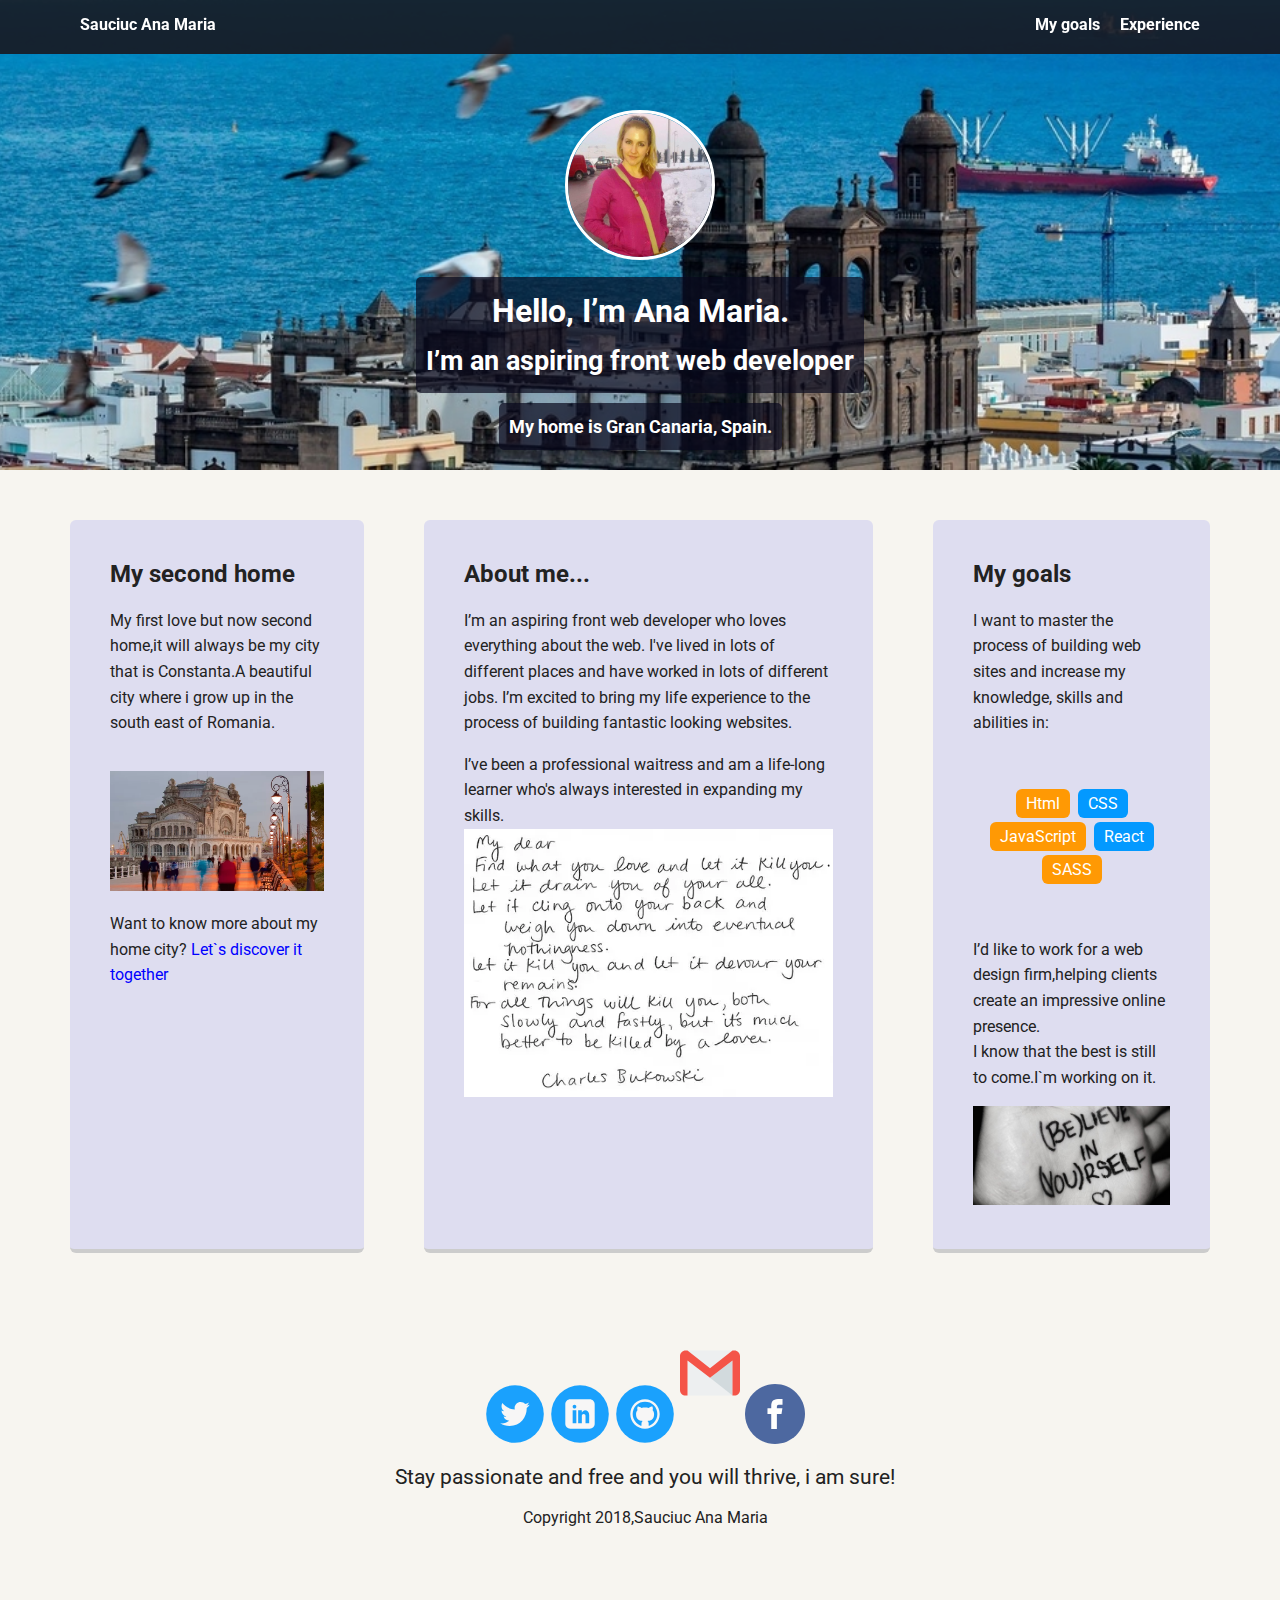
<file: index.html>
<!doctype html>
<html lang="en">

<head>
  <meta charset="utf-8">
  <title>Sauciuc Ana Maria's Profile</title>
  <meta name="viewport" content="width=device-width, initial-scale=1.0">
  <link rel="stylesheet" href="styles.css">
  <link href="https://fonts.googleapis.com/css?family=Muli%7CRoboto:400,300,500,700,900" rel="stylesheet">
  <link rel="stylesheet" href="https://use.fontawesome.com/releases/v5.1.1/css/all.css" integrity="sha384-O8whS3fhG2OnA5Kas0Y9l3cfpmYjapjI0E4theH4iuMD+pLhbf6JI0jIMfYcK3yZ"
    crossorigin="anonymous">
</head>

<body>

  <div class="main-nav">
    <ul class="nav">
      <li class="name">Sauciuc Ana Maria</li>
      <li>
        <a href="#mygoals">My goals</a>
      </li>
      <li>
        <a href="#experience">Experience</a>
      </li>
    </ul>
  </div>

  <header>
    <img src="images/profilefoto.jpg" alt="Ana Maria Photo" class="profile-image">
    <h1 class="tag name">Hello, I’m Ana Maria.
      <br>
      <small>I’m an aspiring front web developer</small>
    </h1>
    <p class="tag location">
      <strong>My home is Gran Canaria, Spain.</strong>

    </p>
  </header>

  <main class="flex">
    <div class="card">
      <h2>My second home</h2>
      <p>My first love but now second home,it will always be my city that is Constanta.A beautiful city where i grow up in the
        south east of Romania.</p>
      <br>

      <img class="cardphoto" src="images/Constanta-Casino-130102.jpg" alt="A beautiful view of the old Casino" >
      <p>Want to know more about my home city?
        <a class="discover" href="https://wikitravel.org/en/Constan%C5%A3a " target="_blank ">Let`s discover it together</a>
      </p>

    </div>
    <div class="card">
      <h2 id="experience">About me...</h2>
      <p>I’m an aspiring front web developer who loves everything about the web. I've lived in lots of different places and
        have worked in lots of different jobs. I’m excited to bring my life experience to the process of building fantastic
        looking websites.</p>
      <p>I’ve been a professional waitress and am a life-long learner who's always interested in expanding my skills.

        <img class="cardphoto"  src="images/main-qimg-a03a936d693748e268b757e403255db2.webp " alt="A beautiful quote by Charles Bukowski ">
      </p>
    </div>


    <div class="card ">
      <h2 id="mygoals">My goals </h2>
      <p>I want to master the process of building web sites and increase my knowledge, skills and abilities in:</p>
      <br>
      <ul class="skills ">
        <li>
          <a href="https://en.wikipedia.org/wiki/HTML " target="_blank">Html</a>
        </li>
        <li>
          <a href="https://en.wikipedia.org/wiki/Cascading_Style_Sheets " target="_blank">CSS</a>
        </li>
        <li>
          <a href="https://en.wikipedia.org/wiki/JavaScript " target="_blank">JavaScript</a>
        </li>
        <li>
          <a href="https://en.wikipedia.org/wiki/React_(JavaScript_library) " target="_blank">React</a>
        </li>
        <li>
          <a href="https://en.wikipedia.org/wiki/Sass_(stylesheet_language) " target="_blank">SASS</a>
        </li>
      </ul>
      <br>
      <p>I’d like to work for a web design firm,helping clients create an impressive online presence.
        <br>I know that the best is still to come.I`m working on it.</p>
      <img class="cardphoto" src="images/believe-in-yourself-quote-4-900x450.jpg" alt="Beautiful quote">

    </div>


  </main>
  <footer>
    <ul>
      <li>
        <a href="https://twitter.com/AnaMari79149429 " target="_blank" class="social twitter ">Twitter</a>
      </li>
      <li>
        <a href="https://www.linkedin.com " target="_blank" class="social linkedin ">LinkedIn</a>
      </li>
      <li>
        <a href="https://github.com/annasauciuc " target="_blank" class="social github ">Github</a>
      </li>
      <li>
        <a href="mailto:sauciuc.anamaria.dd@gmail.com " target="_blank" class="social email ">
          <i class="far fa-at "></i>
        </a>
      </li>
      <li>
        <a href="https://www.facebook.com/ " target="_blank" class="social facebook ">Facebook</a>
      </li>
    </ul>
    <blockquote>Stay passionate and free and you will thrive, i am sure! </blockquote>
    <p class="copyright ">Copyright 2018,Sauciuc Ana Maria</p>
  </footer>
</body>

</html>
</file>
<file: styles.css>
/* Global Layout Set-up */
* { 
    box-sizing: border-box;
  }
    
  body {
    margin: 0;
    padding: 0;
    text-align: center;
    font-family: 'Roboto', sans-serif;
    color: #222;
    background: #f7f5f0;
  }
  /* Link Styles */

  a {
    text-decoration: none;
    color:white;
  }
  a:hover {
    color: darkblue;
  }
  
  /* Section Styles */
  
  .main-nav {
    width: 100%;
    background: rgba(23, 23, 31, 0.9);
    min-height: 30px;
    padding: 10px;
    position: fixed;
    text-align: center;
  }
  .nav {
    display: flex;
    justify-content: space-around;
    font-weight: 700;
    list-style-type: none;
    margin: 0 auto;
    padding: 0;
  }
  
  .nav .name {
      display: block;
      margin-right: auto;
      color: white;
  }
  .nav li {
    padding: 5px 10px 10px 10px;
  }
  .nav a {
    transition: all .5s;
  }
  .nav a:hover {
    color:blue;
  }
  
  header {
    text-align: center;
    background: url("images/Webp.net-resizeimage (2).jpg") no-repeat top center ;
    background-size: cover;
    overflow: hidden;
    padding-top: 60px;
  }
  header {
    line-height: 1.5;
  }
  header .profile-image {
    margin-top: 50px;
    width: 150px;
    height: 150px;
    border-radius: 50%;
    border: 3px solid white;
    transition: all .5s;
  }
  header .profile-image:hover {
    transform: scale(1.2) rotate(20deg);
  }
  .tag {
   
    background-color:rgba(9, 9, 29, 0.7);
    color:white;
    padding: 10px;
    border-radius: 5px;
    display: table;
    margin: 10px auto;
  } 
  .location {
    background-color:rgba(23, 23, 31, 0.);
    font-style: normal;
    font-size: 18px;
  
  }
  .card {
    margin: 30px;
    padding: 20px 40px 40px;
    max-width: 500px;
    text-align: left;
    background:rgba(166, 166, 243, 0.3);
    border-bottom: 4px solid #ccc;
    border-radius: 6px;
    transition: all .5s;
  }
  .card:hover {
    box-shadow: 1px 8px 20px rgb(8, 7, 7);
    transition:  box-shadow .3s ease-in;
      -webkit-transition:  box-shadow .3s ease-in;
  }
  .discover{
    color:blue;
  }
  
  ul.skills {
    padding: 0;
    text-align: center;
  }
  
  .skills li {
    border-radius: 6px;
    display: inline-block;
    background: #ff9904;
    color: white;
    padding: 5px 10px;
    margin: 2px;
  }
  
  .skills li:nth-child(even) {
    background: #0399ff;
  }
  .card img {
    max-width:100%;
    height: auto;
  }
  footer {
    width: 100%;
    min-height: 30px;
    padding: 20px 0 20px 10px;
  }
  
  footer .copyright {
    top: -8px;
    font-size: .75em;
  }
  
  footer ul {
    list-style-type: none;
    margin: 0;
    padding: 0;
  }
  
  footer ul li {
    display: inline-block;
  }
  
  a.social {
    display: inline-block;
    text-indent: -9999px;
    margin-left: px;
    width: 60px;
    height: 60px;
    background-size: 60px 60px;
    opacity: .9;
    transition: all .3s;
  }
  
  .social:hover{
    transform: scale(1.2)
    
  }
  a.twitter {
    background-image: url(images/twitter.svg);
  }
  a.linkedin {
    background-image: url(images/linkedin.svg);
  
  }
  a.github {
    background-image: url(images/github.svg);
  }
  a.email {
    background-image: url(images/gmail.svg);
  }
  
  a.facebook {
    background-image: url(images/facebook.svg);
  
  }
  
  
  
  /* a.social:hover {
    opacity:;
  } */
  .clearfix {
    clear: both;
  }
  
  /* Styles for larger screens */
  @media screen and (min-width: 720px) {
    
    .flex {
        display: -ms-flexbox;      /* TWEENER - IE 10 */
        display: flex; 
        max-width: 1200px;
        -ms-flex-pack: distribute;
        justify-content: space-around;
        margin: 0 auto;
    }
  
    header {
      min-height: 470px;
    }
  
    .nav {
      max-width: 1200px;
      padding: 0 30px;
    }
  
  
    main {
      padding-top: 20px;
    }
  
    main p {
      line-height: 1.6em;
    }
  
    footer {
      font-size: 1.3em;
      max-width: 1200px;
      margin: 40px auto;
    }
  
  }
</file>
<file: FirstProject/styles.css>
/* Global Layout Set-up */
* { 
    box-sizing: border-box;
  }
    
  body {
    margin: 0;
    padding: 0;
    text-align: center;
    font-family: 'Roboto', sans-serif;
    color: #222;
    background: #f7f5f0;
  }
  /* Link Styles */

  a {
    text-decoration: none;
    color:white;
  }
  a:hover {
    color: darkblue;
  }
  
  /* Section Styles */
  
  .main-nav {
    width: 100%;
    background: rgba(23, 23, 31, 0.9);
    min-height: 30px;
    padding: 10px;
    position: fixed;
    text-align: center;
  }
  .nav {
    display: flex;
    justify-content: space-around;
    font-weight: 700;
    list-style-type: none;
    margin: 0 auto;
    padding: 0;
  }
  
  .nav .name {
      display: block;
      margin-right: auto;
      color: white;
  }
  .nav li {
    padding: 5px 10px 10px 10px;
  }
  .nav a {
    transition: all .5s;
  }
  .nav a:hover {
    color:blue;
  }
  
  header {
    text-align: center;
    background: url("images/Webp.net-resizeimage (2).jpg") no-repeat top center ;
    background-size: cover;
    overflow: hidden;
    padding-top: 60px;
  }
  header {
    line-height: 1.5;
  }
  header .profile-image {
    margin-top: 50px;
    width: 150px;
    height: 150px;
    border-radius: 50%;
    border: 3px solid white;
    transition: all .5s;
  }
  header .profile-image:hover {
    transform: scale(1.2) rotate(20deg);
  }
  .tag {
   
    background-color:rgba(9, 9, 29, 0.7);
    color:white;
    padding: 10px;
    border-radius: 5px;
    display: table;
    margin: 10px auto;
  } 
  .location {
    background-color:rgba(23, 23, 31, 0.);
    font-style: normal;
    font-size: 18px;
  
  }
  .card {
    margin: 30px;
    padding: 20px 40px 40px;
    max-width: 500px;
    text-align: left;
    background:rgba(166, 166, 243, 0.3);
    border-bottom: 4px solid #ccc;
    border-radius: 6px;
    transition: all .5s;
  }
  .card:hover {
    box-shadow: 1px 8px 20px rgb(8, 7, 7);
    transition:  box-shadow .3s ease-in;
      -webkit-transition:  box-shadow .3s ease-in;
  }
  .discover{
    color:blue;
  }
  
  ul.skills {
    padding: 0;
    text-align: center;
  }
  
  .skills li {
    border-radius: 6px;
    display: inline-block;
    background: #ff9904;
    color: white;
    padding: 5px 10px;
    margin: 2px;
  }
  
  .skills li:nth-child(even) {
    background: #0399ff;
  }
  .card img {
    max-width:100%;
    height: auto;
  }
  footer {
    width: 100%;
    min-height: 30px;
    padding: 20px 0 20px 10px;
  }
  
  footer .copyright {
    top: -8px;
    font-size: .75em;
  }
  
  footer ul {
    list-style-type: none;
    margin: 0;
    padding: 0;
  }
  
  footer ul li {
    display: inline-block;
  }
  
  a.social {
    display: inline-block;
    text-indent: -9999px;
    margin-left: px;
    width: 60px;
    height: 60px;
    background-size: 60px 60px;
    opacity: .9;
    transition: all .3s;
  }
  
  .social:hover{
    transform: scale(1.2)
    
  }
  a.twitter {
    background-image: url(images/twitter.svg);
  }
  a.linkedin {
    background-image: url(images/linkedin.svg);
  
  }
  a.github {
    background-image: url(images/github.svg);
  }
  a.email {
    background-image: url(images/gmail.svg);
  }
  
  a.facebook {
    background-image: url(images/facebook.svg);
  
  }
  
  
  
  /* a.social:hover {
    opacity:;
  } */
  .clearfix {
    clear: both;
  }
  
  /* Styles for larger screens */
  @media screen and (min-width: 720px) {
    
    .flex {
        display: -ms-flexbox;      /* TWEENER - IE 10 */
        display: flex; 
        max-width: 1200px;
        -ms-flex-pack: distribute;
        justify-content: space-around;
        margin: 0 auto;
    }
  
    header {
      min-height: 470px;
    }
  
    .nav {
      max-width: 1200px;
      padding: 0 30px;
    }
  
  
    main {
      padding-top: 20px;
    }
  
    main p {
      line-height: 1.6em;
    }
  
    footer {
      font-size: 1.3em;
      max-width: 1200px;
      margin: 40px auto;
    }
  
  }
</file>
